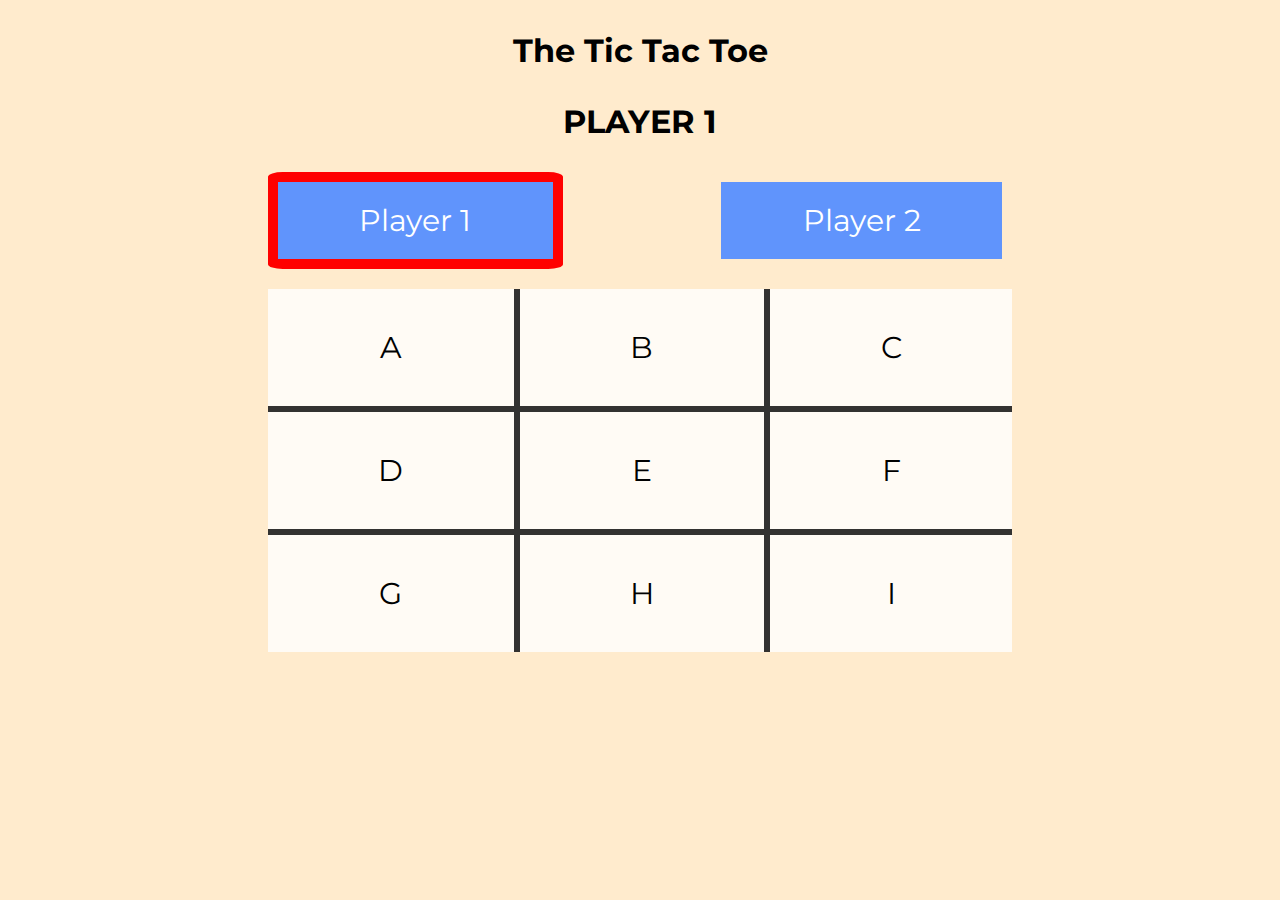
<file: TicTacToe/index.html>
<!DOCTYPE html>

<html>
    <head>
        <meta charset="utf-8">
        <meta http-equiv="X-UA-Compatible" content="IE=edge">
        <title></title>
        <meta name="description" content="">
        <meta name="viewport" content="width=device-width, initial-scale=1">
        <link rel="stylesheet" href="styles.css">
        <link rel="preconnect" href="https://fonts.gstatic.com">
        <link href="https://fonts.googleapis.com/css2?family=Montserrat&display=swap" rel="stylesheet">
    </head>
    <body>
        <div>
            <h1 class="title">The Tic Tac Toe</h1>
        </div>
        <div>
            <h1 class="title" id="Player">PLAYER 1</h1>
        </div>

        <div class="grid-layout">
            <div class="icon-player active-player" id="player1">
                Player 1
            </div>
            <div class="icon-player" id="player2">
                Player 2
            </div>
        </div>
        <div class="grid-container">
            
            <div class="grid-item top-left">A</div>
            <div class="grid-item top-center">B</div>
            <div class="grid-item top-right">C</div>
            <div class="grid-item center-left">D</div>
            <div class="grid-item">E</div>
            <div class="grid-item center-right">F</div>
            <div class="grid-item bottom-left">G</div>
            <div class="grid-item bottom-center">H</div>
            <div class="grid-item bottom-right">I</div>

        </div>
        <div>
            <h1 class="title" id="win"></h1>
        </div>
        <div>
            <button type="button" id="restart"  hidden>RESTART</button>
        </div>
        <script src="index.js" async defer></script>
    </body>
</html>
</file>
<file: TicTacToe/styles.css>
.grid-layout{
    display: grid;
    grid-template-columns: auto auto;
    grid-column-gap: 20%;
    padding: 10px;
    margin: 0px 250px;
}

.icon-player{
        background-color:#6094FC;
        border: 10px solid blanchedalmond;
        border-radius:5%;
        padding: 20px;
        font-size: 30px;
        text-align: center;
        color:white;
}

.icon-player2{
    border: 10px solid blanchedalmond;
    border-radius:5%;
    padding: 20px;
    font-size: 30px;
    text-align: center;
}

.active-player{
    border:10px solid red;
    border-radius:5%;
}

.grid-container {
    display: grid;

    grid-template-columns: auto auto auto;
    background-color:blanchedalmond;
    padding: 10px;
    margin: 0px 250px;
  }
  
  .grid-item {
    background-color: rgba(255, 255, 255, 0.8);
    border: solid rgba(0, 0, 0, 0.8);
    padding: 40px;
    font-size: 30px;
    text-align: center;
  }

  .title{
      text-align:center;
      padding-top:10px;
      width:100%;
  }

  body{
      background-color:blanchedalmond;
      font-family: 'Montserrat', sans-serif;
  }

  .grid-item:hover{
      opacity:0.5;
  }



  /*
  Button stylization
  */
  #restart{
      width:50%;
      margin: 0 25%;
      border:0;
      color:white;
      height:40px;
      background-color:#6094FC;
      opacity:0.5;
  }

  #restart:hover{
      opacity:1;
  }
  /*
  Making many classes to stylize further the grid.
  */

  .top-left{
      border-top:0px;
      border-left:0px;
  }

  .top-center{
    border-top:0px;
  }

  .top-right{
      border-top:0px;
      border-right:0px;
  }
  .center-right{
      border-right:0px;
  }
  .bottom-right{
      border-right:0px;
      border-bottom:0px;
  }
  .bottom-center{
      border-bottom:0px;
  }
  .bottom-left{
      border-bottom:0px;
      border-left:0px;
  }
  .center-left{
      border-left:0px;
  }



/* Responsive part*/

@media only screen and (max-width: 496px){

    .grid-layout{
        display: grid;
        grid-template-columns: auto auto;
        grid-column-gap: 20%;
        padding: 10px;
        margin: 0px 0px;
    }

    .grid-container {
        display: grid;
    
        grid-template-columns: auto auto auto;
        background-color:blanchedalmond;
        padding: 10px;
        margin: 0px 0px;
      }

      .grid-item {
        background-color: rgba(255, 255, 255, 0.8);
        border: solid rgba(0, 0, 0, 0.8);
        padding: 40px ;
        font-size: 30px;
        text-align: center;
      }
}
</file>
